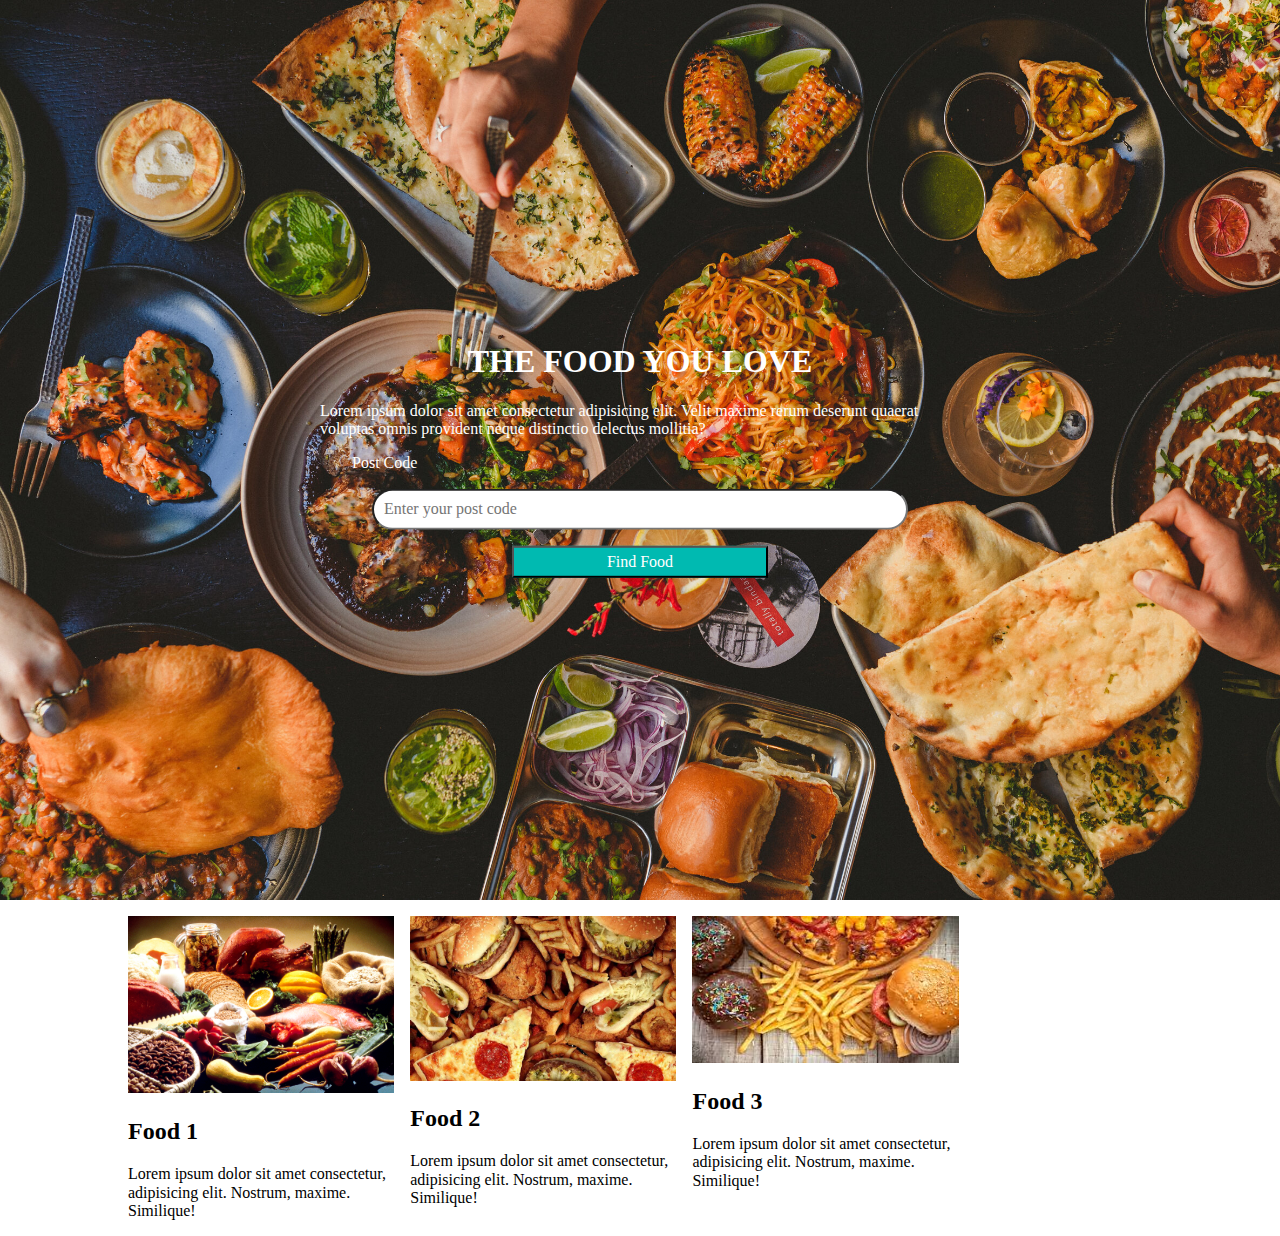
<file: index.html>
<!DOCTYPE html>
<html lang="en">
<head>
    <meta charset="UTF-8">
    <meta http-equiv="X-UA-Compatible" content="IE=edge">
    <meta name="viewport" content="width=device-width, initial-scale=1.0">
    <title>Document</title>
    
    <link rel="stylesheet" href="custom.css">
    <link rel="stylesheet" href="normalise.css">
</head>
<body>
   <section class="hero_image">
    <div class="hero_wrapper">
        <h1>THE FOOD YOU LOVE</h1>
        <p>Lorem ipsum dolor sit amet consectetur adipisicing elit. Velit maxime rerum deserunt quaerat voluptas omnis provident neque distinctio delectus mollitia?</p>
   <span>Post Code</span>
        <form class="form_code">
    <input class="post_code" type="text" placeholder="Enter your post code">
    <button type="submit">Find Food</button>
   </form>
    </div>
   </section>
     <section class="product">
        <div class="product_list_item">
            <img class="img-responsive" src="food1.jpg"alt="">
            <h2 class="product_heading">Food 1</h2>
            <p>Lorem ipsum dolor sit amet consectetur, adipisicing elit. Nostrum, maxime. Similique!</p>
        </div>
        <div class="product_list_item">
            <img class="img-responsive"src="food4.jpg"alt="">
            <h2 class="product_heading">Food 2 </h2>
            <p>Lorem ipsum dolor sit amet consectetur, adipisicing elit. Nostrum, maxime. Similique!</p>
        </div>
        <div class="product_list_item">
            <img class="img-responsive"src="food5.jpg"alt="">
            <h2 class="product_heading">Food 3</h2>
            <p>Lorem ipsum dolor sit amet consectetur, adipisicing elit. Nostrum, maxime. Similique!</p>
        </div>
        
     </section>
</body>
</html>
</file>
<file: custom.css>
.img-responsive{
    max-width: 100%;
}
.hero_image{
    background: url(food3.jpg) no-repeat;
    height:100vh;
    background-size:cover;
    background-size:cover;
    position: relative;
}
 .hero_wrapper{
    color:white;
    position:absolute;
    top:50%;
    left: 50%;
    transform: translate(-50%,-50%);
 }
 .hero_wrapper h1{
    font-size:2.4m;
    text-align: center;

 }
 .hero_wrapper span{
    margin-left: 2rem;
    display: inline-block;
    margin-bottom: 1rem;

 }
 .form_code{
    text-align: center;
 }

 .form_code .post_code{
    display:block;
    width: 80%;
    margin-left: auto;
margin-right: auto;
border-radius: 2rem;
padding: .6rem;
 }
 .form_code button{
    width:40%;
    display: inline-block;
    margin-left: auto;
    margin-right: auto;
    text-align:center ;
background-color:#00bab1 ;
color: white;
padding: .3rem;
margin-top: 1rem;
 }
 .product{
    width:80%;
    margin-top: 1em;
    margin-left: auto;
    margin-right: auto;
 }
 .product_list_item{
    float:left;
    width: 26%;
    margin-left: 1rem;
 }
 .product_list_item:first-of-type{
    margin-left: 0;
 }
 @media screen and (max-width: 700px){
.product_list_item{
    width: 100%;
    float: none;
}
    
 }
</file>
<file: normalise.css>
/*! normalize.css v8.0.1 | MIT License | github.com/necolas/normalize.css */

/* Document
   ========================================================================== */

/**
 * 1. Correct the line height in all browsers.
 * 2. Prevent adjustments of font size after orientation changes in iOS.
 */

 html {
    line-height: 1.15; /* 1 */
    -webkit-text-size-adjust: 100%; /* 2 */
  }
  
  /* Sections
     ========================================================================== */
  
  /**
   * Remove the margin in all browsers.
   */
  
  body {
    margin: 0;
  }
  
  /**
   * Render the `main` element consistently in IE.
   */
  
  main {
    display: block;
  }
  
  /**
   * Correct the font size and margin on `h1` elements within `section` and
   * `article` contexts in Chrome, Firefox, and Safari.
   */
  
  h1 {
    font-size: 2em;
    margin: 0.67em 0;
  }
  
  /* Grouping content
     ========================================================================== */
  
  /**
   * 1. Add the correct box sizing in Firefox.
   * 2. Show the overflow in Edge and IE.
   */
  
  hr {
    box-sizing: content-box; /* 1 */
    height: 0; /* 1 */
    overflow: visible; /* 2 */
  }
  
  /**
   * 1. Correct the inheritance and scaling of font size in all browsers.
   * 2. Correct the odd `em` font sizing in all browsers.
   */
  
  pre {
    font-family: monospace, monospace; /* 1 */
    font-size: 1em; /* 2 */
  }
  
  /* Text-level semantics
     ========================================================================== */
  
  /**
   * Remove the gray background on active links in IE 10.
   */
  
  a {
    background-color: transparent;
  }
  
  /**
   * 1. Remove the bottom border in Chrome 57-
   * 2. Add the correct text decoration in Chrome, Edge, IE, Opera, and Safari.
   */
  
  abbr[title] {
    border-bottom: none; /* 1 */
    text-decoration: underline; /* 2 */
    text-decoration: underline dotted; /* 2 */
  }
  
  /**
   * Add the correct font weight in Chrome, Edge, and Safari.
   */
  
  b,
  strong {
    font-weight: bolder;
  }
  
  /**
   * 1. Correct the inheritance and scaling of font size in all browsers.
   * 2. Correct the odd `em` font sizing in all browsers.
   */
  
  code,
  kbd,
  samp {
    font-family: monospace, monospace; /* 1 */
    font-size: 1em; /* 2 */
  }
  
  /**
   * Add the correct font size in all browsers.
   */
  
  small {
    font-size: 80%;
  }
  
  /**
   * Prevent `sub` and `sup` elements from affecting the line height in
   * all browsers.
   */
  
  sub,
  sup {
    font-size: 75%;
    line-height: 0;
    position: relative;
    vertical-align: baseline;
  }
  
  sub {
    bottom: -0.25em;
  }
  
  sup {
    top: -0.5em;
  }
  
  /* Embedded content
     ========================================================================== */
  
  /**
   * Remove the border on images inside links in IE 10.
   */
  
  img {
    border-style: none;
  }
  
  /* Forms
     ========================================================================== */
  
  /**
   * 1. Change the font styles in all browsers.
   * 2. Remove the margin in Firefox and Safari.
   */
  
  button,
  input,
  optgroup,
  select,
  textarea {
    font-family: inherit; /* 1 */
    font-size: 100%; /* 1 */
    line-height: 1.15; /* 1 */
    margin: 0; /* 2 */
  }
  
  /**
   * Show the overflow in IE.
   * 1. Show the overflow in Edge.
   */
  
  button,
  input { /* 1 */
    overflow: visible;
  }
  
  /**
   * Remove the inheritance of text transform in Edge, Firefox, and IE.
   * 1. Remove the inheritance of text transform in Firefox.
   */
  
  button,
  select { /* 1 */
    text-transform: none;
  }
  
  /**
   * Correct the inability to style clickable types in iOS and Safari.
   */
  
  button,
  [type="button"],
  [type="reset"],
  [type="submit"] {
    -webkit-appearance: button;
  }
  
  /**
   * Remove the inner border and padding in Firefox.
   */
  
  button::-moz-focus-inner,
  [type="button"]::-moz-focus-inner,
  [type="reset"]::-moz-focus-inner,
  [type="submit"]::-moz-focus-inner {
    border-style: none;
    padding: 0;
  }
  
  /**
   * Restore the focus styles unset by the previous rule.
   */
  
  button:-moz-focusring,
  [type="button"]:-moz-focusring,
  [type="reset"]:-moz-focusring,
  [type="submit"]:-moz-focusring {
    outline: 1px dotted ButtonText;
  }
  
  /**
   * Correct the padding in Firefox.
   */
  
  fieldset {
    padding: 0.35em 0.75em 0.625em;
  }
  
  /**
   * 1. Correct the text wrapping in Edge and IE.
   * 2. Correct the color inheritance from `fieldset` elements in IE.
   * 3. Remove the padding so developers are not caught out when they zero out
   *    `fieldset` elements in all browsers.
   */
  
  legend {
    box-sizing: border-box; /* 1 */
    color: inherit; /* 2 */
    display: table; /* 1 */
    max-width: 100%; /* 1 */
    padding: 0; /* 3 */
    white-space: normal; /* 1 */
  }
  
  /**
   * Add the correct vertical alignment in Chrome, Firefox, and Opera.
   */
  
  progress {
    vertical-align: baseline;
  }
  
  /**
   * Remove the default vertical scrollbar in IE 10+.
   */
  
  textarea {
    overflow: auto;
  }
  
  /**
   * 1. Add the correct box sizing in IE 10.
   * 2. Remove the padding in IE 10.
   */
  
  [type="checkbox"],
  [type="radio"] {
    box-sizing: border-box; /* 1 */
    padding: 0; /* 2 */
  }
  
  /**
   * Correct the cursor style of increment and decrement buttons in Chrome.
   */
  
  [type="number"]::-webkit-inner-spin-button,
  [type="number"]::-webkit-outer-spin-button {
    height: auto;
  }
  
  /**
   * 1. Correct the odd appearance in Chrome and Safari.
   * 2. Correct the outline style in Safari.
   */
  
  [type="search"] {
    -webkit-appearance: textfield; /* 1 */
    outline-offset: -2px; /* 2 */
  }
  
  /**
   * Remove the inner padding in Chrome and Safari on macOS.
   */
  
  [type="search"]::-webkit-search-decoration {
    -webkit-appearance: none;
  }
  
  /**
   * 1. Correct the inability to style clickable types in iOS and Safari.
   * 2. Change font properties to `inherit` in Safari.
   */
  
  ::-webkit-file-upload-button {
    -webkit-appearance: button; /* 1 */
    font: inherit; /* 2 */
  }
  
  /* Interactive
     ========================================================================== */
  
  /*
   * Add the correct display in Edge, IE 10+, and Firefox.
   */
  
  details {
    display: block;
  }
  
  /*
   * Add the correct display in all browsers.
   */
  
  summary {
    display: list-item;
  }
  
  /* Misc
     ========================================================================== */
  
  /**
   * Add the correct display in IE 10+.
   */
  
  template {
    display: none;
  }
  
  /**
   * Add the correct display in IE 10.
   */
  
  [hidden] {
    display: none;
  }
</file>
